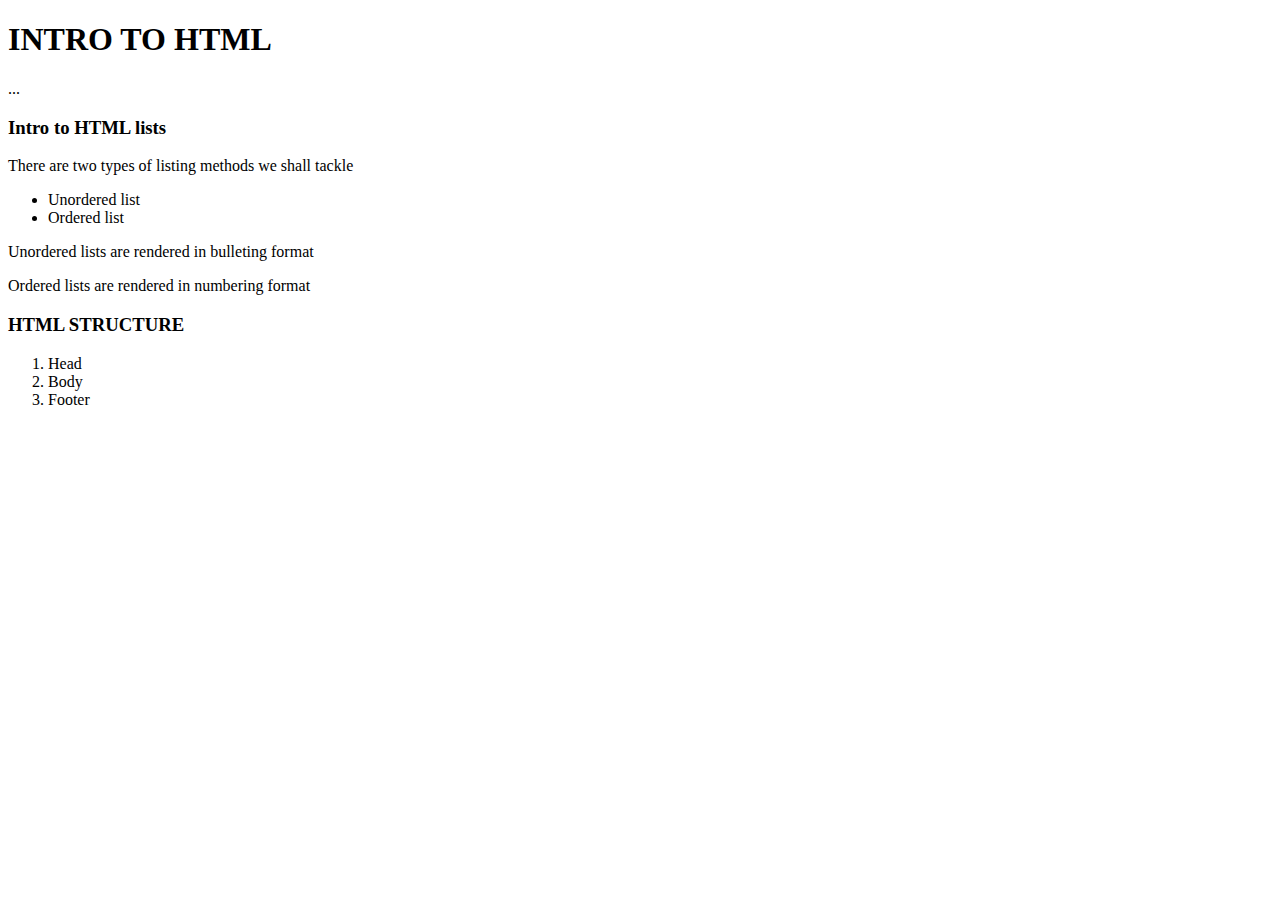
<file: index.html>
<!--Practice the command line -->
<!--Intro to HTML, Doctype, head, title, headings, paragraph and lists-->

<!DOCTYPE html> <!--Declaration of file type-->
<html lang="en"> <!--specification of language (english)-->
    <head>
        <title>INTRODUCTION TO HTML</title> <!--title tag-->
    </head>
    <body>
        <h1>INTRO TO HTML</h1> <!--heading tag-->
        <p>...</p> <!--paragraph tag-->
        <h3>Intro to HTML lists</h3>
        <p>There are two types of listing methods we shall tackle</p>
        <ul> <!--unordered list tag-->
            <li>Unordered list</li> <!--basic list tag-->
            <li> Ordered list</li>
        </ul>
        <p>Unordered lists are rendered in bulleting format</p>
        <p>Ordered lists are rendered in numbering format</p>

        <h3>HTML STRUCTURE</h3>
        <ol> <!--ordered list tag-->
            <li>Head</li>
            <li>Body</li>
            <li>Footer</li>
        </ol>
    </body>
</html>
</file>
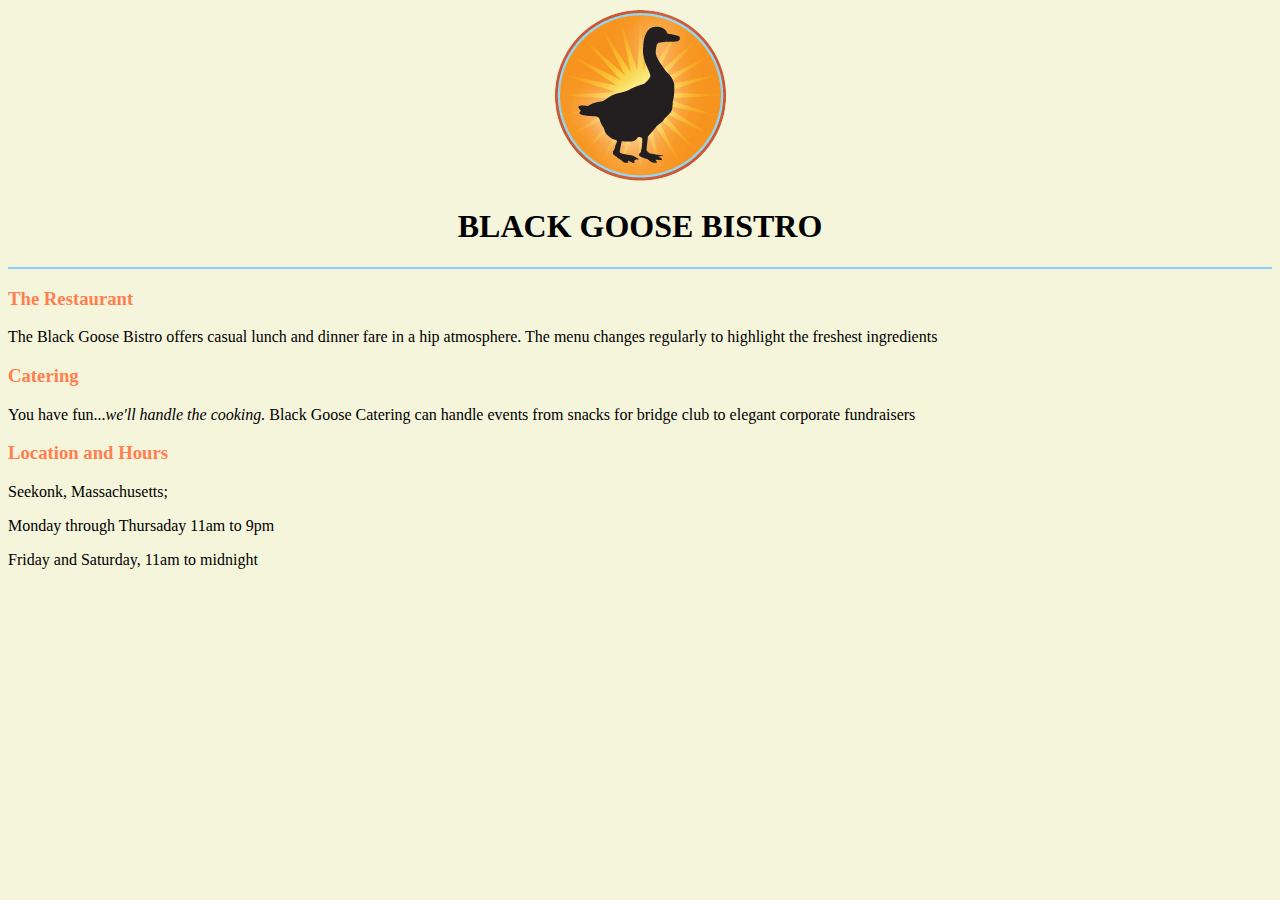
<file: black_goose_bistro.html>
<!DOCTYPE html>
<html lang="en"> <!--specification on language-->
    <head>
        <title>BLACK GOOSE BISTRO</title> 
    </head>
    <body bgcolor = "#F5F5DC" width ="100%" > <!--background colour specification-->
        <center> <!--center all body content/elements-->
        <img src = "blackgoose.png"/> 
        <h1>BLACK GOOSE BISTRO</h1>
        <hr atr color = "#87CEFA"> <!--horizontal line across page-->
        </center>

        <font face = "Verdana"> <!--font specification-->
        <font color ="#FF7F50"><h3>The Restaurant</h3> </font>
        <p>The Black Goose Bistro offers casual lunch and dinner fare in a hip atmosphere. The menu changes regularly to highlight the freshest ingredients</p>
        <font color ="#FF7F50"><h3>Catering</h3></font>
        <p>You have fun...<i>we'll handle the cooking.</i> Black Goose Catering can handle events from snacks for bridge club to elegant corporate fundraisers</p>
        <font color ="#FF7F50"><h3>Location and Hours</h3></font>
        <p>Seekonk, Massachusetts;</p>
        <p>Monday through Thursaday 11am to 9pm</p>
        <p>Friday and Saturday, 11am to midnight</p>
        </font>
    
    </body>
</html>
</file>
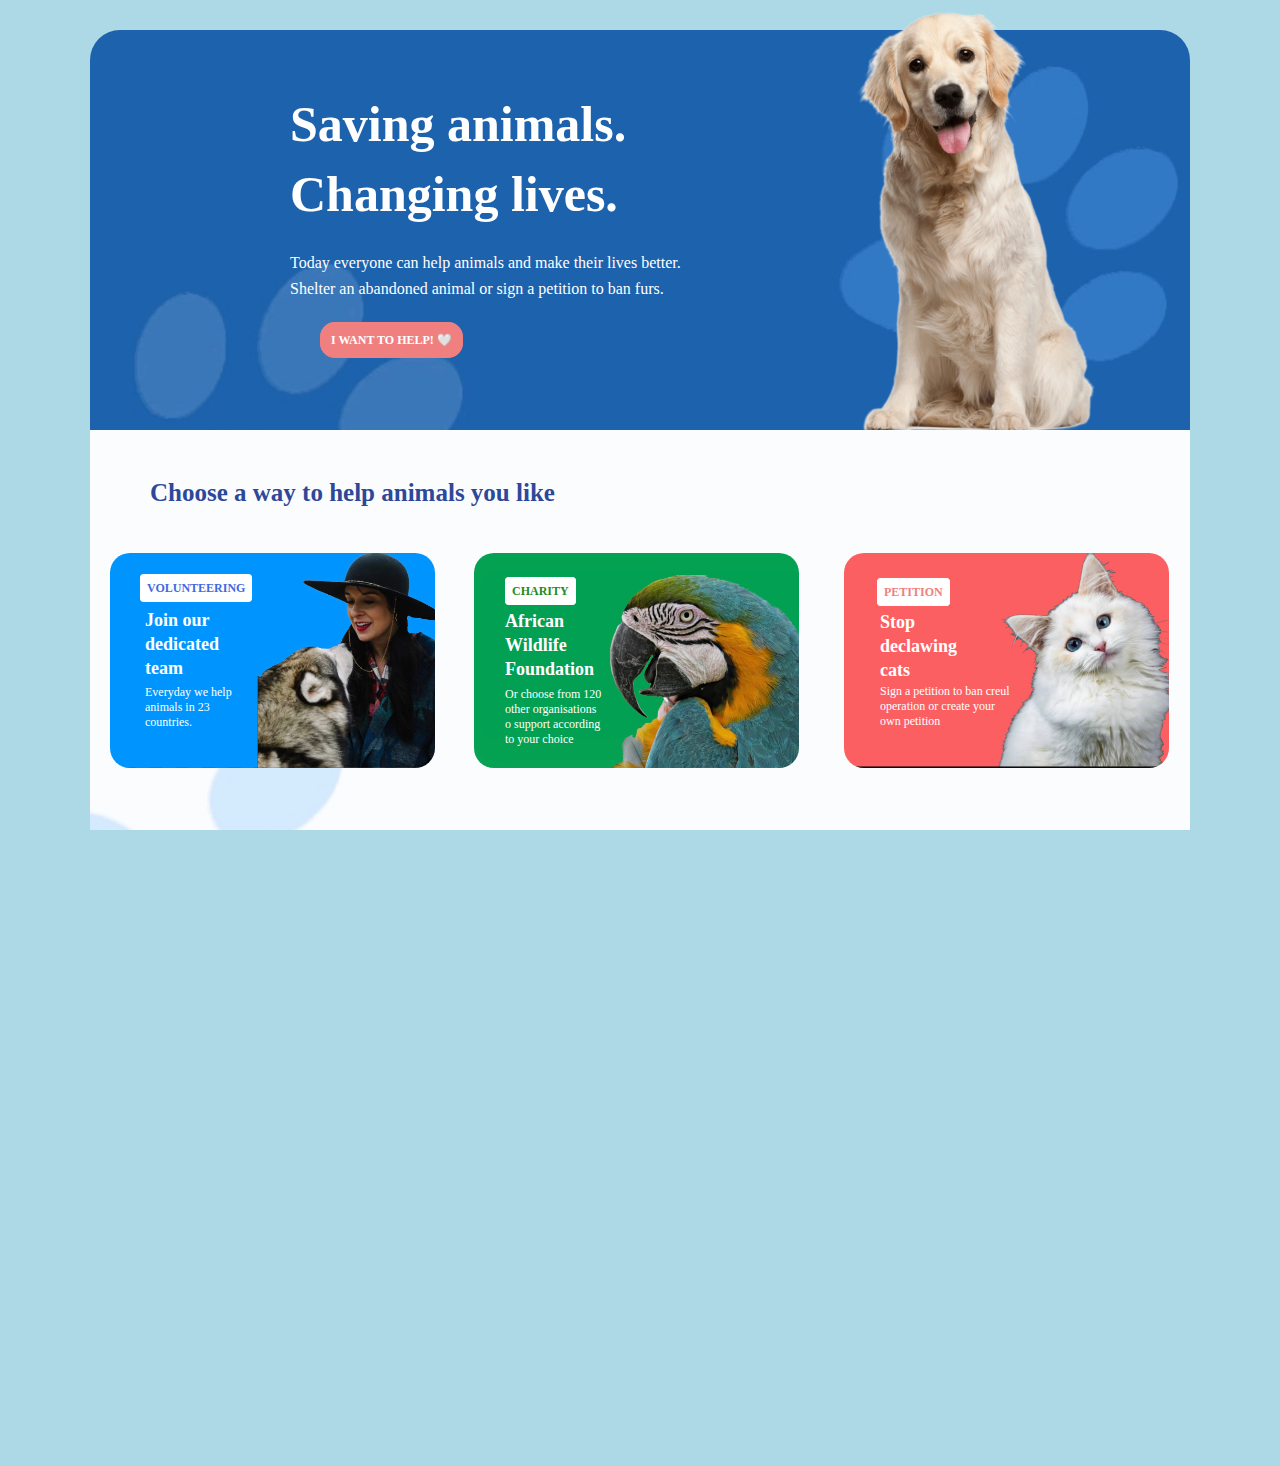
<file: pets.html>
<!DOCTYPE html>
<html lang="en">
    <head>
        <link href = "pets.css" rel = "stylesheet">
        <title>PET CARE</title>
    </head>
    <body bgcolor = "#ADD8E6"> 

          <div style="background-image: url('IMG-9522.jpg');background-size:cover; height:400px;width:1100px;margin-top:30px;border-top-left-radius:30px;border-top-right-radius:30px;"> 
             <img style = "position:relative;left:700px;top:-35px;height:450px" src = "dog picture 1.png">
              
             <b><h1>Saving animals.</h1>
             <h1>Changing lives.</h1></b>
             <p>Today everyone can help animals and make their lives better.</p>
             <p>Shelter an abandoned animal or sign a petition to ban furs.</p>
             <!--Customising button-->
          </div>
    
          <div class="button1">
            <a href ="https://helpingpets.org.uk/" target="_blank"> I WANT TO HELP! 🤍 </a>
          </div>
         <div style="background-image: url('IMG-9523.jpg');background-size:cover; height:400px;width:1100px;margin-top:0px;padding-top:px; position:relative;top:-18px"> 
           <b><p style = "position:relative;left:-80px;top:70px;margin-top:-30px;color:#2d4898;font-family:Tahoma;font-size:25px;">Choose a way to help animals you like</p></b>
            <img style = "position:relative;left:-10px;top:100px;height:215px;width:325px;border-radius:20px;" src = "bluewolf.jpg">
            <img style = "position:relative;left:-5px;top:100px;height:215px;width:325px;border-radius:20px" src = "greenparrot.jpg">
            <img style = "position:relative;left:6px;top:100px;height:215px;width:325px;border-radius:20px" src = "pinkcat2.jpg">
         </div>
      
     <div class="buttonb">
        <a href = "https://www.volunteerworld.com/en/volunteer-abroad/animal" target= _blank style = "border:0.4px solid white;color:#4169E1;font-size:12px;font-family:Tahoma;background-color:white;padding:6px;border-radius:4px;position:relative;left:20px;top:-270px;width:60px;height:8px;text-align:center;">VOLUNTEERING</a>
     </div>

     <div class="buttong">
        <a href = "https://www.aspca.org/" target= _blank style = "border:0.4px solid white;color:#228B22;font-size:12px;font-family:Tahoma;background:white;padding:6px;border-radius:4px;position:relative;left:385px;top:-285px;width:60px;height:8px;text-align:center;">CHARITY</a>    
     </div>

     <div class="buttonp">
        <a href = "https://therevolutionmovie.com/index.php/change-the-world/sign-petitions/animal-rights/" target = _blank style = "border:0.4px solid white;color:#F08080;font-size:12px;font-family:Tahoma;background:white;padding:6px;border-radius:4px;position:relative;left:757px;top:-302px;width:60px;height:8px;text-align:center;">PETITION</a>             
     </div>

     <b><p style = "color:white;font-size:18px;font-family:Tahoma;position:relative;left:-55px;top:-330px;line-height:24px;">Join our<br>dedicated<br>team</p></b>
     <b><p style = "color:white;font-size:18px;font-family:Tahoma;position:relative;left:305px;top:-455px;line-height:24px;">African <br> Wildlife<br>Foundation</p></b>
     <b><p style = "color:white;font-size:18px;font-family:Tahoma;position:relative;left:680px;top:-580px;line-height:24px;">Stop<br>declawing<br>cats</p></b>
    
     <p style = "color:white;font-size:12px;font-family:Trebuchet MS;position:relative;left:-55px;top:-595px;line-height:15px"> Everyday we help <br> animals in 23 <br> countries. </p>
     <p style = "color:white;font-size:12px;font-family:Trebuchet MS;position:relative;left:305px;top:-650px;line-height:15px;"> Or choose from 120<br> other organisations <br> o support according <br> to your choice </p>
     <p style = "color:white;font-size:12px;font-family:Trebuchet MS;position:relative;left:680px;top:-725px;line-height:15px;"> Sign a petition to ban creul<br> operation or create your <br> own petition</p>

    
    </body>
</html>
</file>
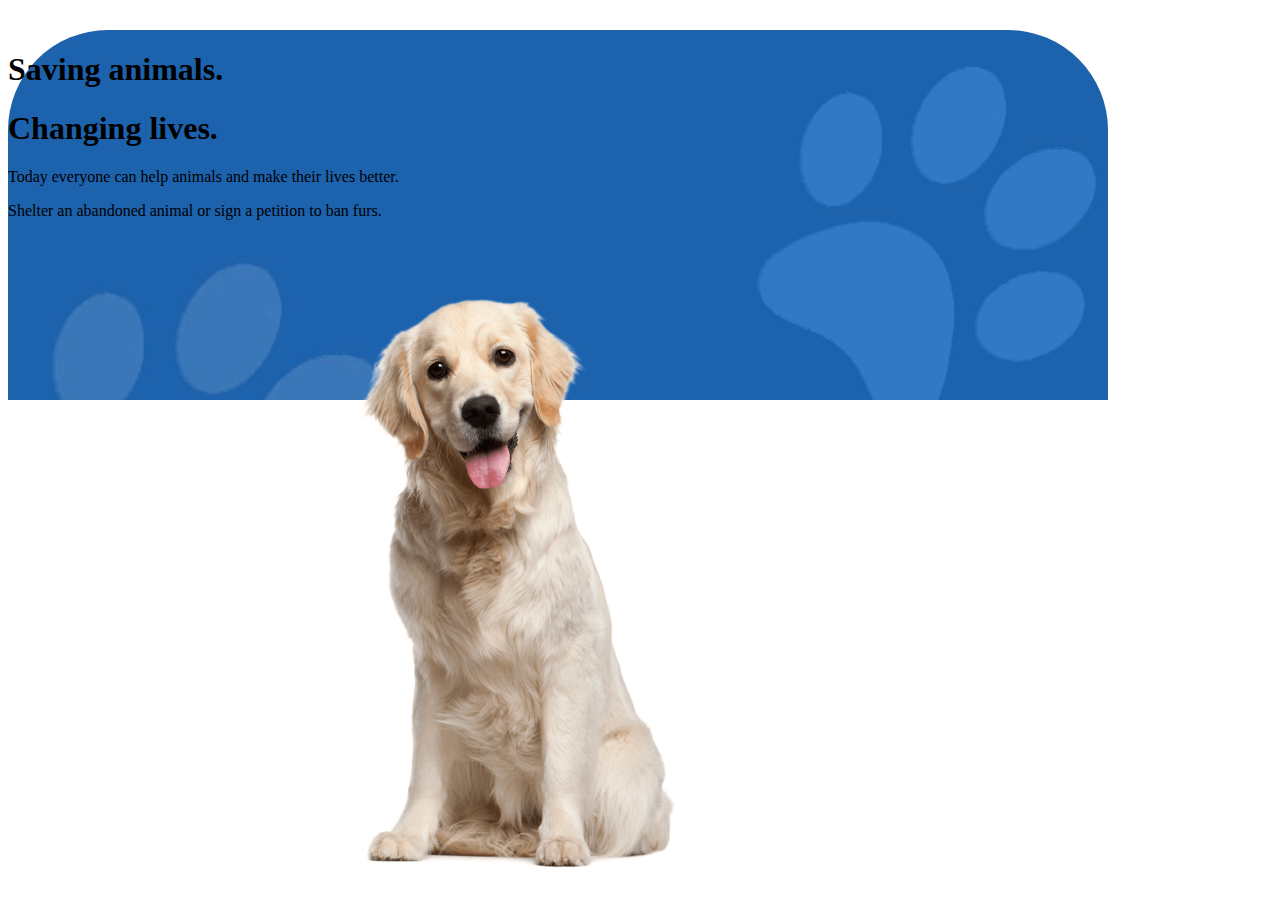
<file: tests.html>
<!DOCTYPE html>
<html>
    <body>
        
     <div style="background-image: url('IMG-9522.jpg');
        background-size:cover; height:370px;width:1100px;margin-top:30px; border-top-right-radius:100px; border-top-left-radius: 100px;"> 
        <div style="display:inline-block; text-align:left">
        <b><h1>Saving animals.</h1>
        <h1>Changing lives.</h1></b>
        <p>Today everyone can help animals and make their lives better.</p>
        <p>Shelter an abandoned animal or sign a petition to ban furs.</p>
        <div style = "position:relative; left:300px;top:40px;"> <img src = "dog picture 1.png"> </div>
        </div>
     </div>
    </body>

</html>
</file>
<file: pets.css>
*{
    margin-left: 30px
}
h1 {
    color: white;
    font-family: "Tahoma";
    font-size: 50px;
    line-height: 20px;
    margin-top:50px;
    margin-left: 140px;
    position:relative;left:60px;top:-420px;

}

p {
    color: white;
    font-family: "Tahoma";
    line-height:10px;
    margin-left: 140px;
    position:relative;left:60px;top:-400px;
}


.button1 a {
    text-decoration:none;
    border: 0.4px solid #F08080;
    color: white;
    font-size:12px;
    font-family: "Trebuchet MS";
    background:#F08080;
    padding: 10px;
    border-radius: 15px;
    position:relative;left:200px;top:-100px;
    font-weight: bold;
}

.button1 a:hover {
    border: 0.4px solid white;
    background-color:white;
    color:#F08080;
    padding: 10px;
    font-weight: bold;
}


.buttonb a, .buttong a, .buttonp a {
    font-weight:bold;
    text-decoration:none;
}
</file>
